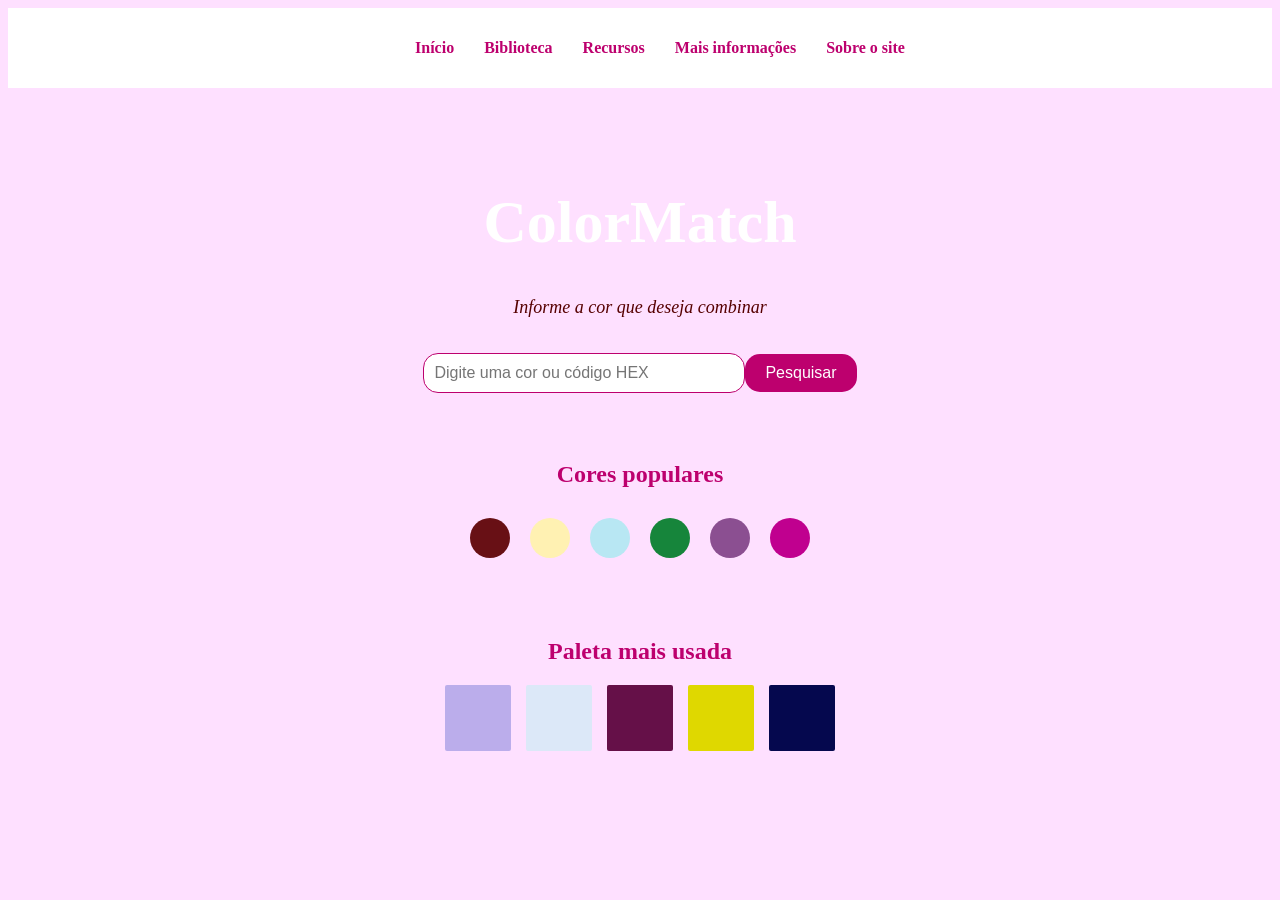
<file: index.html>
<!DOCTYPE html>
<html lang="pt-BR">
<head>
  <meta charset="UTF-8">
  <meta http-equiv="refresh" content="0; url=inicio.html">
  <meta name="viewport" content="width=device-width, initial-scale=1.0">
  <title>ColorMatch</title>
</head>
<body>
  <p>Abrindo o ColorMatch...</p>
  <a href="inicio.html">Clique aqui se não abrir automaticamente.</a>
</body>
</html>
</file>
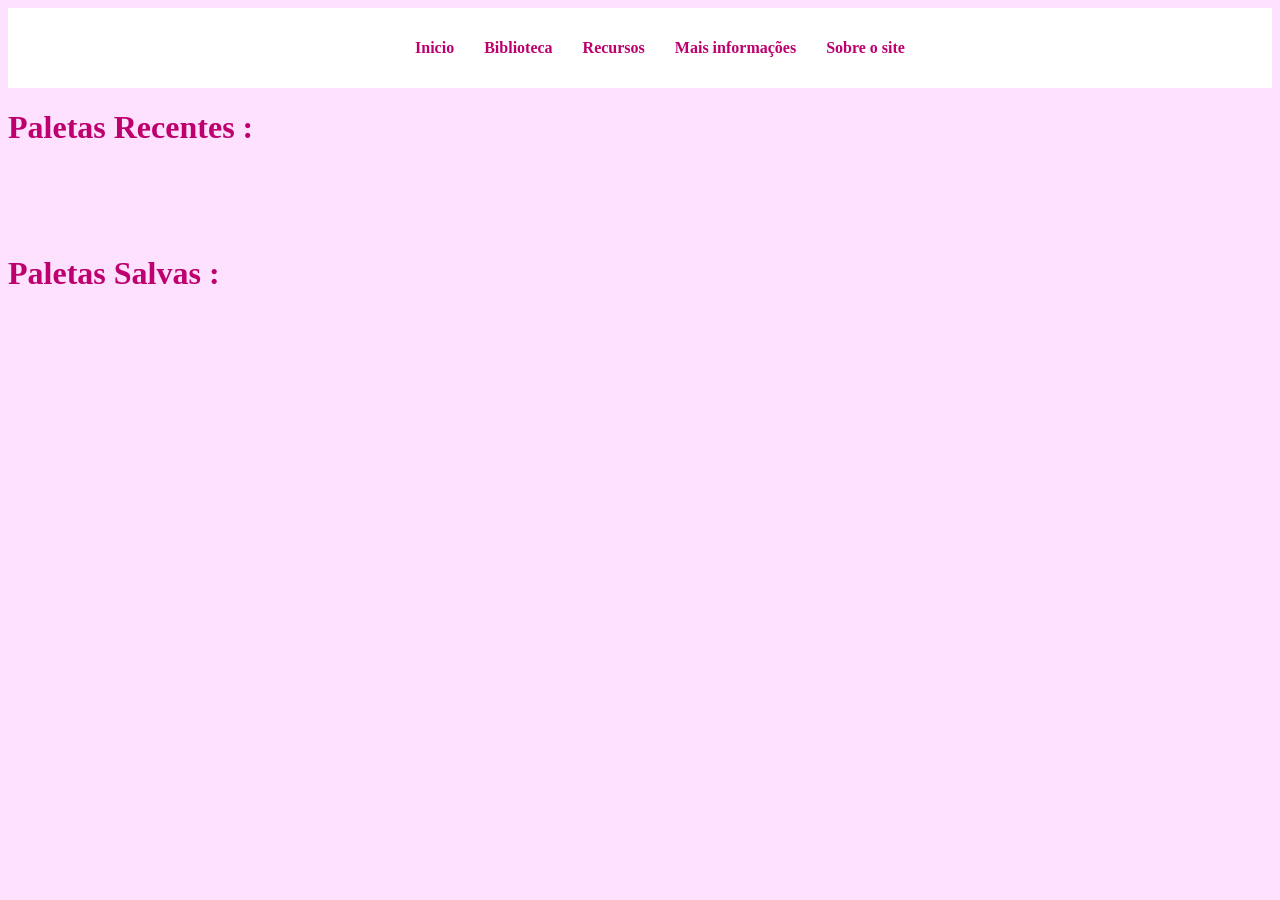
<file: en.html>
<!DOCTYPE html>
<html lang="en">
<head>
    <meta charset="UTF-8">
    <meta name="viewport" content="width=device-width, initial-scale=1.0">
    <link rel="stylesheet" href="style.css"/>
    <title>ColorMatch</title>
</head>

<header>
   <nav>
    <ul>
     <li><a href="inicio.html">Inicio</a></li>
       <li><a href="en.html">Biblioteca</a></li>
         <li><a href="recursos.html">Recursos</a></li>
            <li><a href="informações.html">Mais informações</a></li>
             <li><a href="site.html">Sobre o site</a></li>
            



    </ul>
    
   </nav>
</header>

    <h1>Paletas Recentes :</h1>
    <div class="cor-paletaR">

                <div class="cor-p01"></div>
                <div class="cor-p02"></div>
                <div class="cor-p03"></div>
                <div class="cor-p04"></div>
                <div class="cor-p05"></div>
                <div class="cor-p06"></div>

            </div>
    <h1>Paletas Salvas :</h1>
    <div class="cor-paletaS">

                <div class="cor-p10"></div>
                <div class="cor-p20"></div>
                <div class="cor-p30"></div>
                <div class="cor-p40"></div>
                <div class="cor-p50"></div>
                <div class="cor-p60"></div>

            </div>
     <p>
        
     </p>
  <script src="./illit.js"></script>
</body>
</html>
</file>
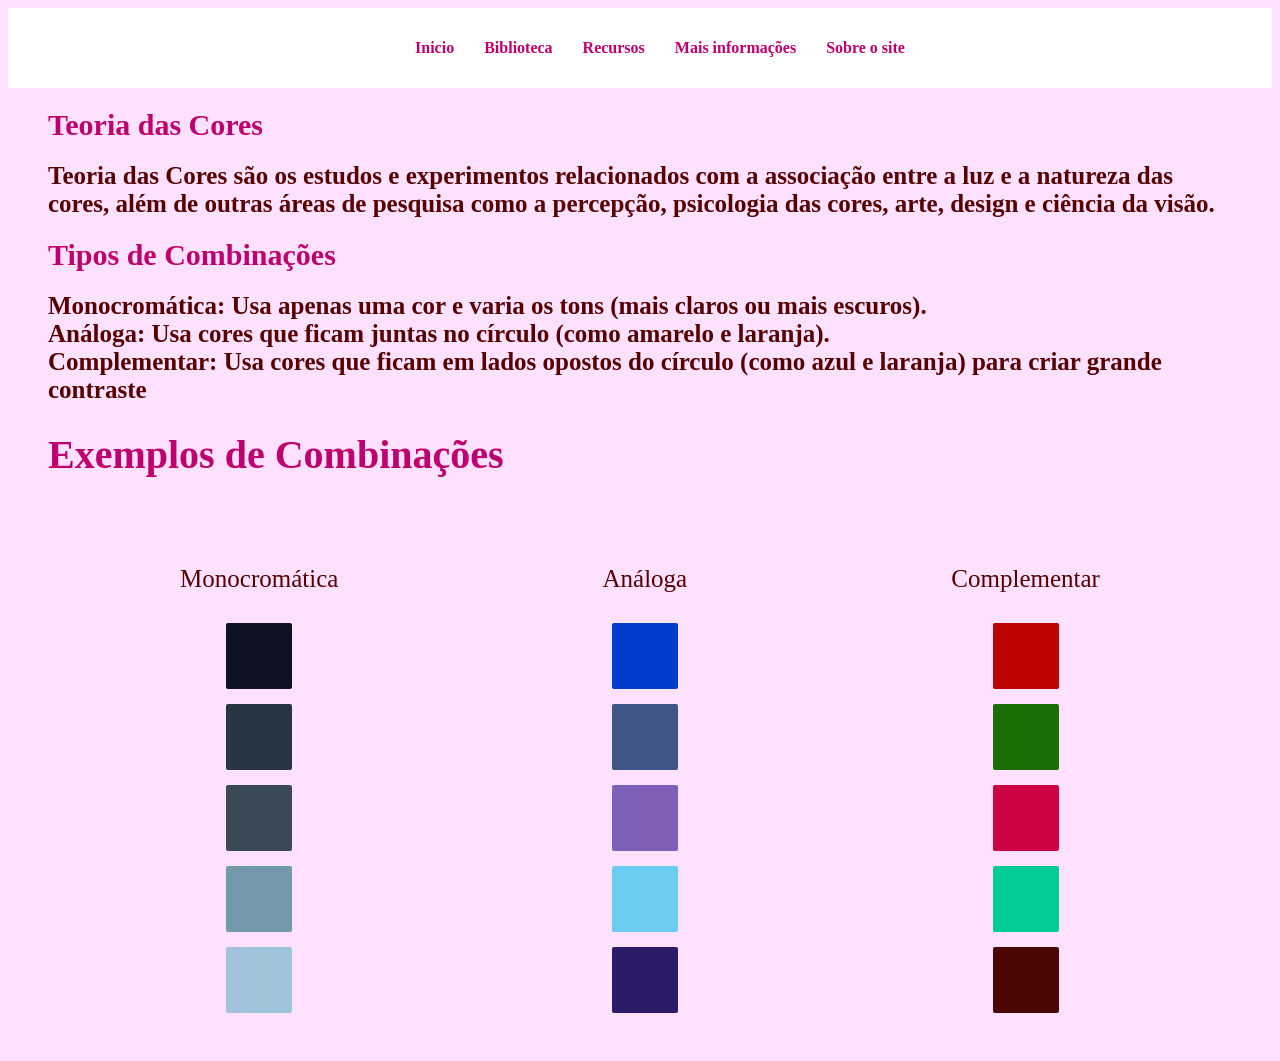
<file: informações.html>
<!DOCTYPE html>
<html lang="en">
<head>
    <meta charset="UTF-8">
    <meta name="viewport" content="width=device-width, initial-scale=1.0">
     <link rel="stylesheet" href="style.css"/>
    <title>ColorMatch</title>
</head>
<header> 
    <nav>
    <ul>
     <li><a href="inicio.html">Inicio</a></li>
       <li><a href="en.html">Biblioteca</a></li>
         <li><a href="recursos.html">Recursos</a></li>
            <li><a href="informações.html">Mais informações</a></li>
             <li><a href="site.html">Sobre o site</a></li>


    </ul>
    
   </nav>
</header>
<body>
    <div class="info">
    <h1 class="teoria-cores"> Teoria das Cores</h1>
    <h2 class="explicação">Teoria das Cores são os estudos e experimentos relacionados com a associação entre a luz e a natureza das cores, além de outras áreas de pesquisa como a percepção, psicologia das cores, arte, design e ciência da visão.</h2>
    <h1 class="tipos-cores">Tipos de Combinações</h1>
    <h2 class="explica">
Monocromática: Usa apenas uma cor e varia os tons (mais claros ou mais escuros).

<br>Análoga: Usa cores que ficam juntas no círculo (como amarelo e laranja).

<br>Complementar: Usa cores que ficam em lados opostos do círculo (como azul e laranja) para criar grande contraste</h2>
    </div>
    <div class="exemplo">
        <h1>Exemplos de Combinações</h1>
        </div>

        <section class="paletas">
        <div class="cores-exemplo1">
            <h1>Monocromática</h1>

                <div class="cor-p6" style="background-color: #0e1120;"></div>
                <div class="cor-p7" style="background-color: #283643;"></div>
                <div class="cor-p8" style="background-color: #3b4956;"></div>
                <div class="cor-p9" style="background-color: #7499ac;"></div>
                <div class="cor-p0" style="background-color: #a1c3db;"></div>

            </div>
            <div class="cores-exemplo2">
                <h1>Análoga</h1>
                <div class="corA1" style="background-color: #033ccd;"></div>
                <div class="corA2" style="background-color: #405686;"></div>
                <div class="corA3" style="background-color: #7e60b9;"></div>
                <div class="corA4" style="background-color: #6acdf0;"></div>
                <div class="corA5" style="background-color: #2c1b6b;"></div>
            </div>
            <div class="cores-exemplo3">
                <h1>Complementar</h1>

                <div class="corC1" style="background-color: #bd0202;"></div>
                <div class="corC2" style="background-color: #1b6e06;"></div>
                <div class="corC3" style="background-color: #cd0343;"></div>
                <div class="corC4" style="background-color: #03cd94;"></div>
                <div class="corC5" style="background-color: #4d0606;"></div>
            </div>
    
</section>
</body>
</html>
</file>
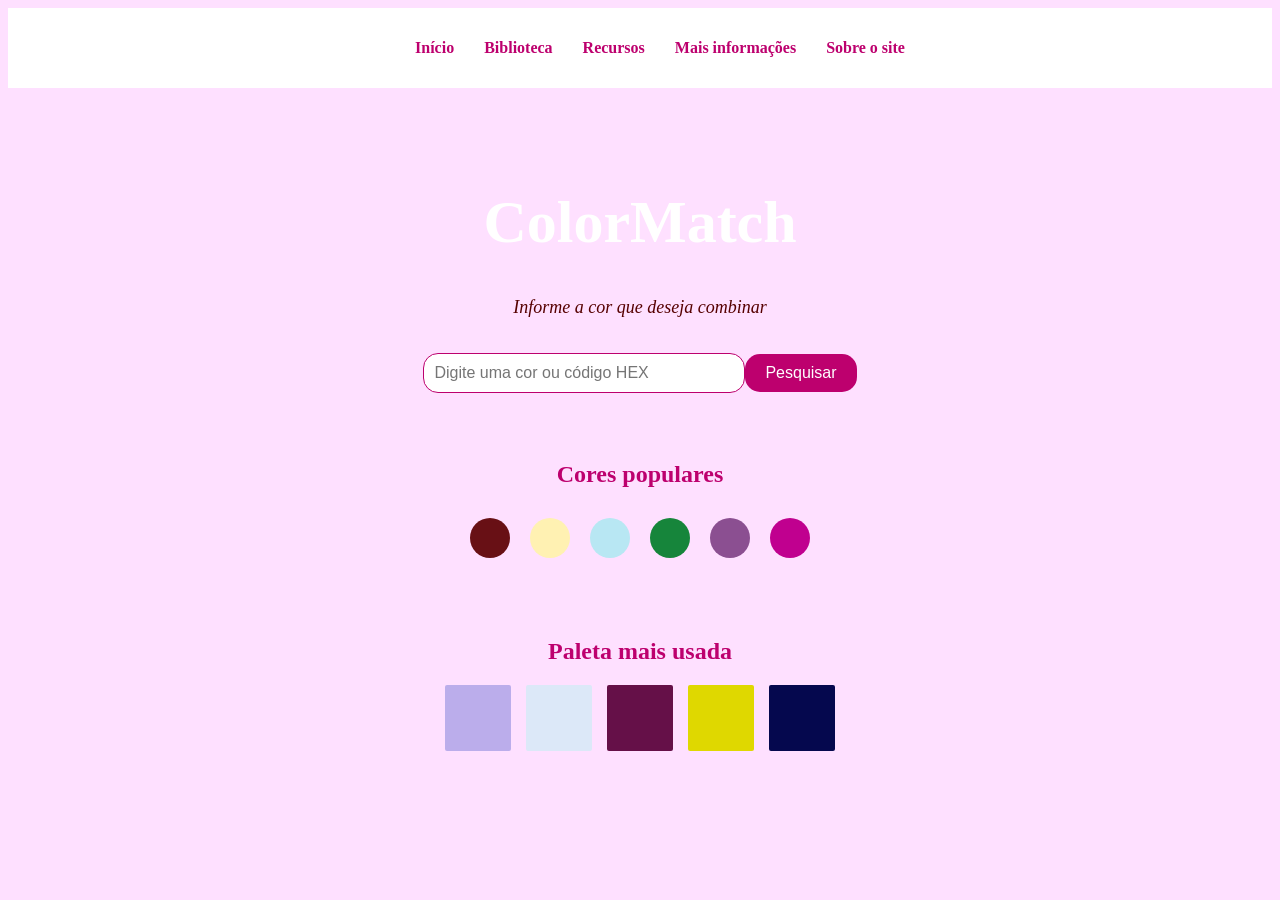
<file: inicio.html>
<!DOCTYPE html>
<html lang="pt-BR">

<head>

    <meta charset="UTF-8">

    <meta name="viewport"
          content="width=device-width, initial-scale=1.0">

    <link rel="stylesheet" href="style.css">

    <title>ColorMatch</title>

</head>

<body>

    <!-- MENU -->

    <header>

        <nav>

            <ul>
                 <li>
                    <a href="inicio.html">Início</a>
                </li>
                <li>
                    <a href="en.html">Biblioteca</a>
                </li>

                <li>
                    
                    <a href="recursos.html">Recursos</a>
                </li>

                <li>
                    <a href="informações.html">Mais informações</a>
                </li>

                <li>
                    <a href="site.html">Sobre o site</a>
                </li>

            </ul>

        </nav>

    </header>


    <!-- CONTEÚDO PRINCIPAL -->

    <main>
<div class="titulo">
        <h1 class="titulo-principal">ColorMatch</h1>  </div>

        <p>
          <i>Informe a cor que deseja combinar</i>  
        </p>


        <!-- PESQUISA -->

        <div class="pesquisa">

            <input
            id="campoPesquisa"
                type="text"
                placeholder="Digite uma cor ou código HEX"
            >

            <button id="botaoPesquisa">
                Pesquisar
            </button>
            <p id="resultadoPesquisa"></p>

        </div>


        <!-- CORES RÁPIDAS -->

        <h2>Cores populares</h2>

        <div class="cores">

            <div class="cor vermelho" 
            data-hex="#681015"> 
            <span class = "codigo"></span></div>

            <div class="cor amarelo" 
            data-hex="#fff1b2"> <span class = "codigo"></span></div>

            <div class="cor azul" 
            data-hex="#b8e7f3"> <span class = "codigo"></span></div>

            <div class="cor verde" 
            data-hex="#16853b"> <span class = "codigo"></span></div>

            <div class="cor roxo"
            data-hex="#8b4f91"> <span class = "codigo"></span></div>

            <div class="cor rosa" 
            data-hex="#c0008f"> <span class = "codigo"></span></div>

        </div>


        <!-- PALETA -->

        <section class="paleta">

            <h2>Paleta mais usada</h2>

            <div class="cores-paleta">

                <div class="cor-p1" style="background-color: #bbadeb;"></div>
                <div class="cor-p2" style="background-color: #dce8f8;"></div>
                <div class="cor-p3" style="background-color: #651048;"></div>
                <div class="cor-p4" style="background-color: #dfd800;"></div>
                <div class="cor-p5" style="background-color: #05084e;"></div>

            </div>

        </section>

    </main>
    <script src="illit.js"></script>


</body>

</html>
</file>
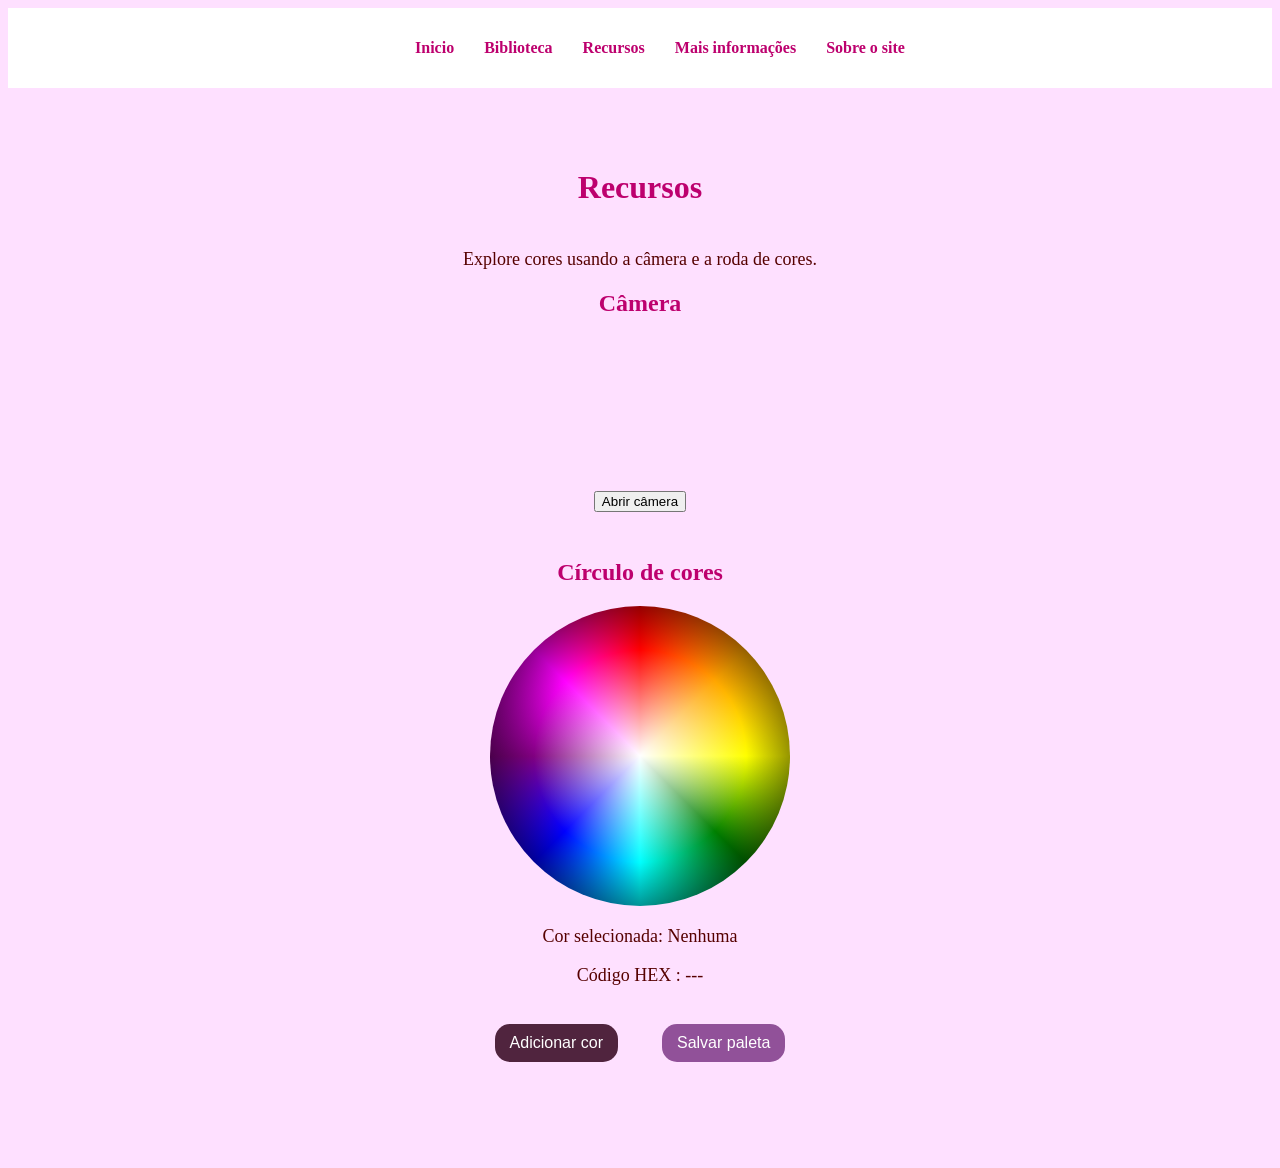
<file: recursos.html>
<!DOCTYPE html>
<html lang="en">
<head>
    <meta charset="UTF-8">
    <meta name="viewport" content="width=device-width, initial-scale=1.0">
     <link rel="stylesheet" href="style.css"/>
    <title>ColorMatch</title>
</head>
<body>
<header> 
    <nav>
    <ul>
   <li><a href="inicio.html">Inicio</a></li>
      <li><a href="en.html">Biblioteca</a></li>
         <li><a href="recursos.html">Recursos</a></li>
            <li><a href="informações.html">Mais informações</a></li>
             <li><a href="site.html">Sobre o site</a></li>


    </ul>
    
   </nav>
</header>
<main>

        <h1>Recursos</h1>

        <p>
            <br>Explore cores usando a câmera e a roda de cores.
        </p>


        <!-- CÂMERA -->

        <section class="camera">

            <h2>Câmera</h2>

            <video id="camera" autoplay></video>

            <br>

            <button id="abrirCamera">
                Abrir câmera
            </button>

        </section>


        <!-- RODA DE CORES -->

        <section class="roda">

            <h2><br>Círculo de cores</h2>

            <div id="colorWheel"></div>

            <p>
                Cor selecionada:
                <span id="selectedColor">Nenhuma</span>
            </p>
            <p>
                Código HEX : <span id="selectedHEX">---</span>
            </p>

            <div id="coresEscolhidas"></div>
            <button
            id="adicionarCor">Adicionar cor</button>
            <button id="salvarPaleta">Salvar paleta</button>
            <p id="mensagemPaleta"></p>
                

        </section>

    </main>
    <script src="./illit.js"></script>
    
</body>
</html>
</file>
<file: style.css>
body {
    background-color: #FEE0FF;
    font-family: Just Me Again Down Here;
    color: #bd006e;
}
header{
    background-color: #ffffff;
    padding: 15px;
}
ul{
    list-style: none;
    display: flex;
    justify-content: center;
    gap:30px;

}
a{
    color: #bd006e;
    text-decoration: none;
    font-weight: bold;

}
a:hover{
color: #560000;
}

main{
    text-align: center;
    padding: 60px 20px;
}

.titulo-principal{
    color: white;
    font-size: 60px;
}

p{
    color: #560000;
    font-size: 18px;
}
.tipos-cores{
    color: #bd006e;
    font-size: 30px;
    margin: 20px 40px;
}
.explicação{
    color: #560000;
    font-size: 25px;
    margin: 20px 40px;
}
.explica{
    color: #560000;
    font-size: 25px;
    margin: 20px 40px;
}
.exemplo{
    color: #bd006e;
    font-size: 20px;
    margin: 20px 40px;
}
.cores{
    display: flex;
    justify-content: center;
    gap: 20px;
    margin: 30px;
}
.cor{
    width: 40px;
    height: 40px;
    border-radius: 50%;
    position: relative;
    cursor: pointer;
    display: flex;
    flex-direction: column;
    align-items: center;
    justify-content: center;
    margin-bottom: 30px;
}
.codigo{
    position: absolute;
    top: 50px;
    font-size: 12px;
    color: #000;
    white-space: nowrap;
}
.paleta{
    margin: 50px auto;
    max-width: 700px;
}
.pesquisa{
    display: flex;
    justify-content: center;
    align-items: center;
    flex-wrap: wrap;
    margin: 35px auto;
}
.vermelho{
    background-color: #681015;
    position: relative;
}
.amarelo{
    background-color: #fff1b2;
    position: relative;
}
.azul{
    background-color: #b8e7f3;
    position: relative;
}
.verde{
    background-color: #16853b;
    position: relative;
}
.roxo{
    background-color: #8b4f91;
    position: relative;
}
.rosa{
    background-color: #c0008f;
    position: relative;
}
.cores-exemplo{
    display: flex;
    justify-content: center;
    gap: 30px;
    margin: 30px;
} 
.cores-exemplo1{
    display: flex;
    flex-direction: column;
    align-items: center;
    gap: 15px;

}
.cores-exemplo1 h1{
    color: #560000;
    font-size: 25px;
    font-weight: normal;
    margin-bottom: 15px;
}
.cores-exemplo2{
    display: flex;
    flex-direction: column;
    align-items: center;
    gap: 15px; 
}
.cores-exemplo2 h1{
    color: #560000;
    font-size: 25px;
    font-weight: normal;
    margin-bottom: 15px;  
}
.cores-exemplo3{
    display: flex;
    flex-direction: column;
    align-items: center;
    gap: 15px;
}
.cores-exemplo3 h1{
    color: #560000;
    font-size: 25px;
    font-weight: normal;
    margin-bottom: 15px;
}
.paletas{
    display: flex;
    justify-content: space-around;
    align-items: flex-start;
    gap: 80px;

    padding: 40px 80px;
    background-color: #FEE0FF;
}
.cor-p6{
    width: 66px;
    height: 66px;
    border-radius: 2px;
}
.cor-p7{
    width: 66px;
    height: 66px;
    border-radius: 2px;
}
.cor-p8{
    width: 66px;
    height: 66px;
    border-radius: 2px;
}
.cor-p9{
    width: 66px;
    height: 66px;
    border-radius: 2px;
}
.cor-p0{
    width: 66px;
    height: 66px;
    border-radius: 2px;
}
.corA1{
    width: 66px;
    height: 66px;
    border-radius: 2px;
}
.corA2{
    width: 66px;
    height: 66px;
    border-radius: 2px;
}
.corA3{
    width: 66px;
    height: 66px;
    border-radius: 2px;
}
.corA4{
    width: 66px;
    height: 66px;
    border-radius: 2px;
}
.corA5{
    width: 66px;
    height: 66px;
    border-radius: 2px;
}
.corC1{
    width: 66px;
    height: 66px;
    border-radius: 2px;
}
.corC2{
    width: 66px;
    height: 66px;
    border-radius: 2px;
}
.corC3{
    width: 66px;
    height: 66px;
    border-radius: 2px;
}
.corC4{
    width: 66px;
    height: 66px;
    border-radius: 2px;
}
.corC5{
    width: 66px;
    height: 66px;
    border-radius: 2px;
}
.cor-paletaR{
    display: flex;
    flex-direction: row;
    align-items: center;
    gap: 15px;
}
.cor-paletaS{
    display: flex;
    flex-direction: row;
    align-items: center;
    gap: 15px;
}
.cor-p10{
    width: 66px;
    height: 66px;
    border-radius: 2px;
}
.cor-p20{
    width: 66px;
    height: 66px;
    border-radius: 2px;
}
.cor-p30{
    width: 66px;
    height: 66px;
    border-radius: 2px;
}
.cor-p40{
    width: 66px;
    height: 66px;
    border-radius: 2px;
}
.cor-p50{
     width: 66px;
    height: 66px;
    border-radius: 2px;
}
.cor-p60{
    width: 66px;
    height: 66px;
    border-radius: 2px;
}
.cor-p01{
     width: 66px;
    height: 66px;
    border-radius: 2px;
}
.cor-p02{
     width: 66px;
    height: 66px;
    border-radius: 2px;
}
.cor-p03{
     width: 66px;
    height: 66px;
    border-radius: 2px;
}
.cor-p04{
    width: 66px;
    height: 66px;
    border-radius: 2px;
}
.cor-p05{
    width: 66px;
    height: 66px;
    border-radius: 2px;
    
}
.cor-p06{
    width: 66px;
    height: 66px;
    border-radius: 2px;
}
.cores-paleta{
    display: flex;
    flex-direction: row;
    align-items: center;
    gap: 15px; 
    justify-content: center; 
}
.cor-p1{
    width: 66px;
    height: 66px;
    border-radius: 2px;
    justify-content: center;
}
.cor-p2{
    width: 66px;
    height: 66px;
    border-radius: 2px;
    justify-content: center;
}
.cor-p3{
    width: 66px;
    height: 66px;
    border-radius: 2px;
    justify-content: center;
}
.cor-p4{
    width: 66px;
    height: 66px;
    border-radius: 2px;
    justify-content: center;
}
.cor-p5{
    width: 66px;
    height: 66px;
    border-radius: 2px;
    justify-content: center;
}
#botaoPesquisa{
    background-color: #bd006e;
    color: white;
    border: none;
    padding: 10px 20px;
    font-size: 16px;
    cursor: pointer;
    border-radius: 15px;
}
#campoPesquisa{
    padding: 10px;
    font-size: 16px;
    border: 1px solid #bd006e;
    border-radius: 15px;
    width: 300px;
}
#colorWheel {
    width: 300px;
    height: 300px;
    border-radius: 50%;
    margin: 20px auto;
    cursor: crosshair;
    display: flex;
    background:
    radial-gradient(circle, white, transparent 50% , black 100%),
    conic-gradient( red, orange, yellow, green, cyan, blue, purple, magenta, red);


}
.teoria-cores{
    color: #bd006e;
    font-size: 30px;
    margin: 20px 40px;
}
#resultadoPesquisa{
    color: #410846;
    text-align: center;
    width: 100%;
    margin-top: 15px;
    display: block;
} 
#adicionarCor{
    background-color: #50243e;
    color: white;
    border: none;
    padding: 10px 15px;
    font-size: 16px;
    cursor: pointer;
    border-radius: 15px;
    justify-content: space-between;
    gap: 15px;
    margin: 20px;
}
#salvarPaleta{
    background-color: #915199;
    color: white;
    border: none;
    padding: 10px 15px;
    font-size: 16px;
    cursor: pointer;
    border-radius: 15px;
    justify-content: space-between;
    gap: 15px;
    margin:20px;
}
</file>
